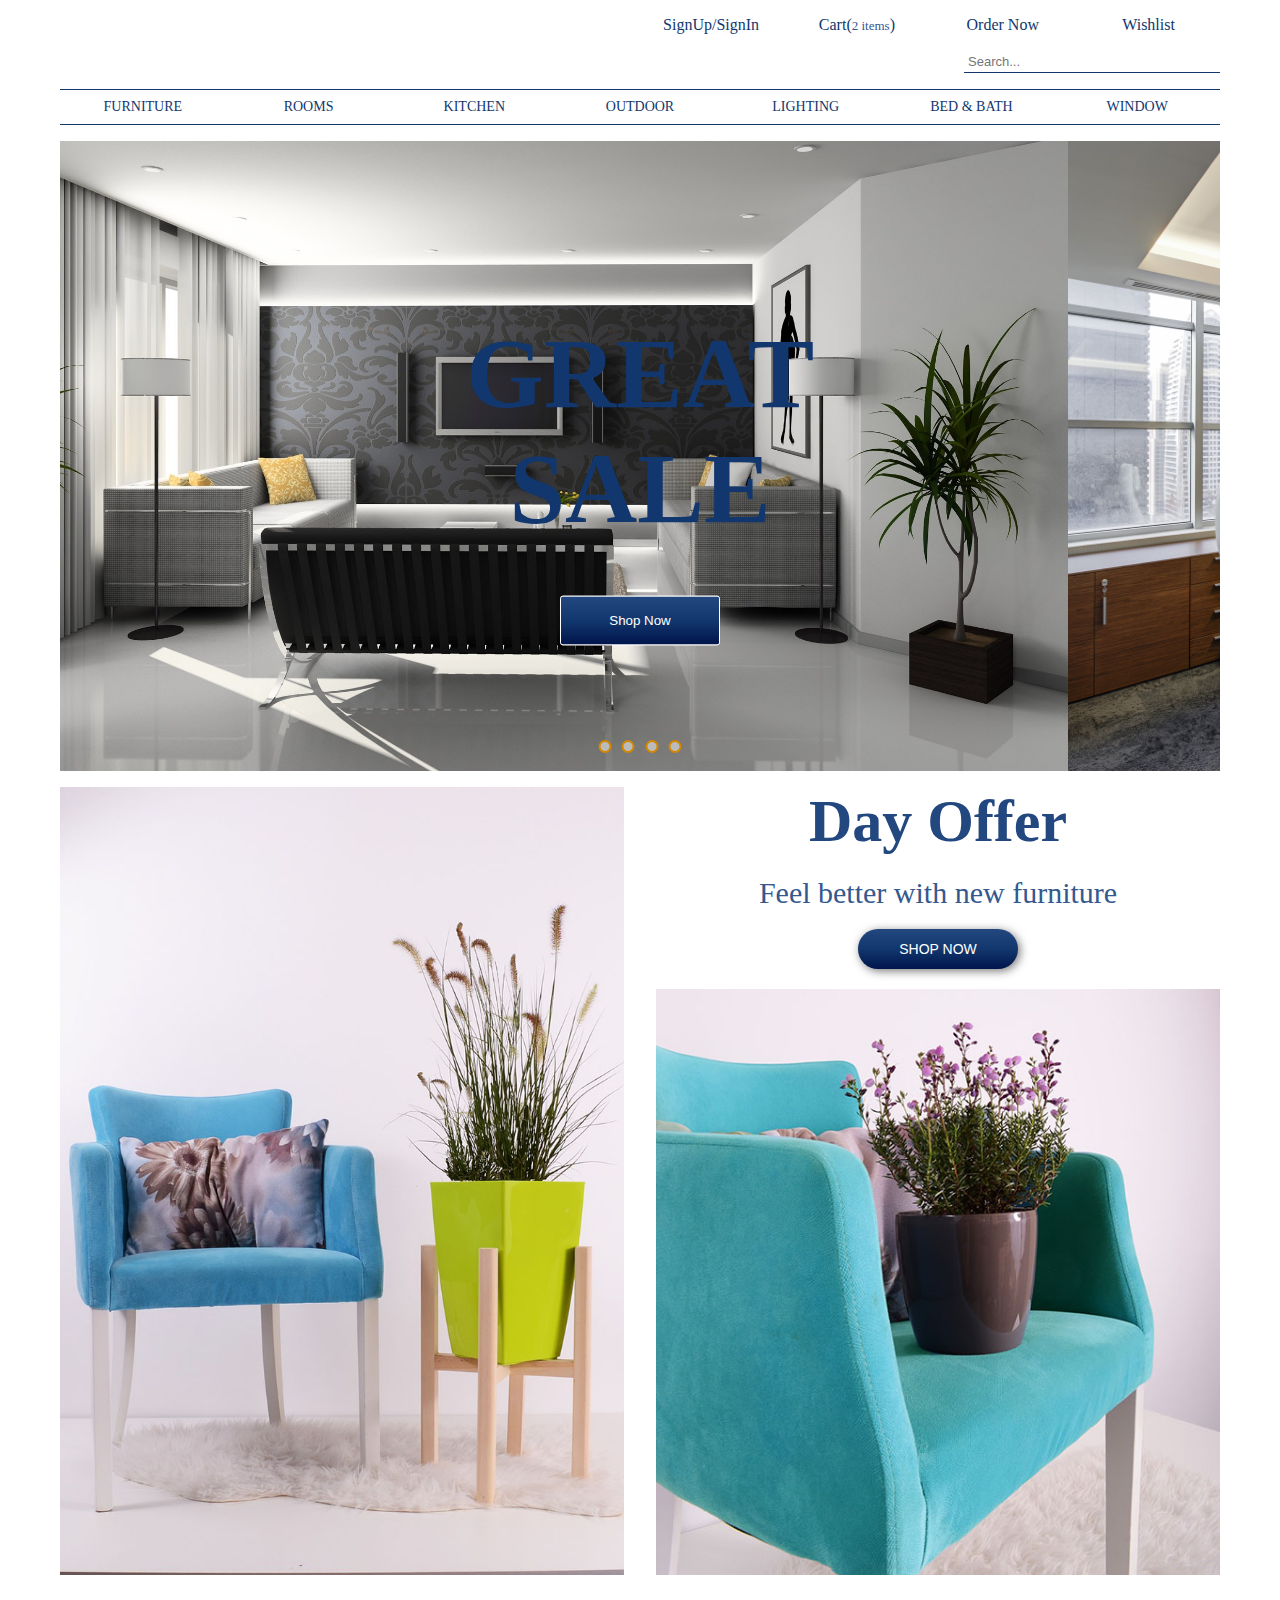
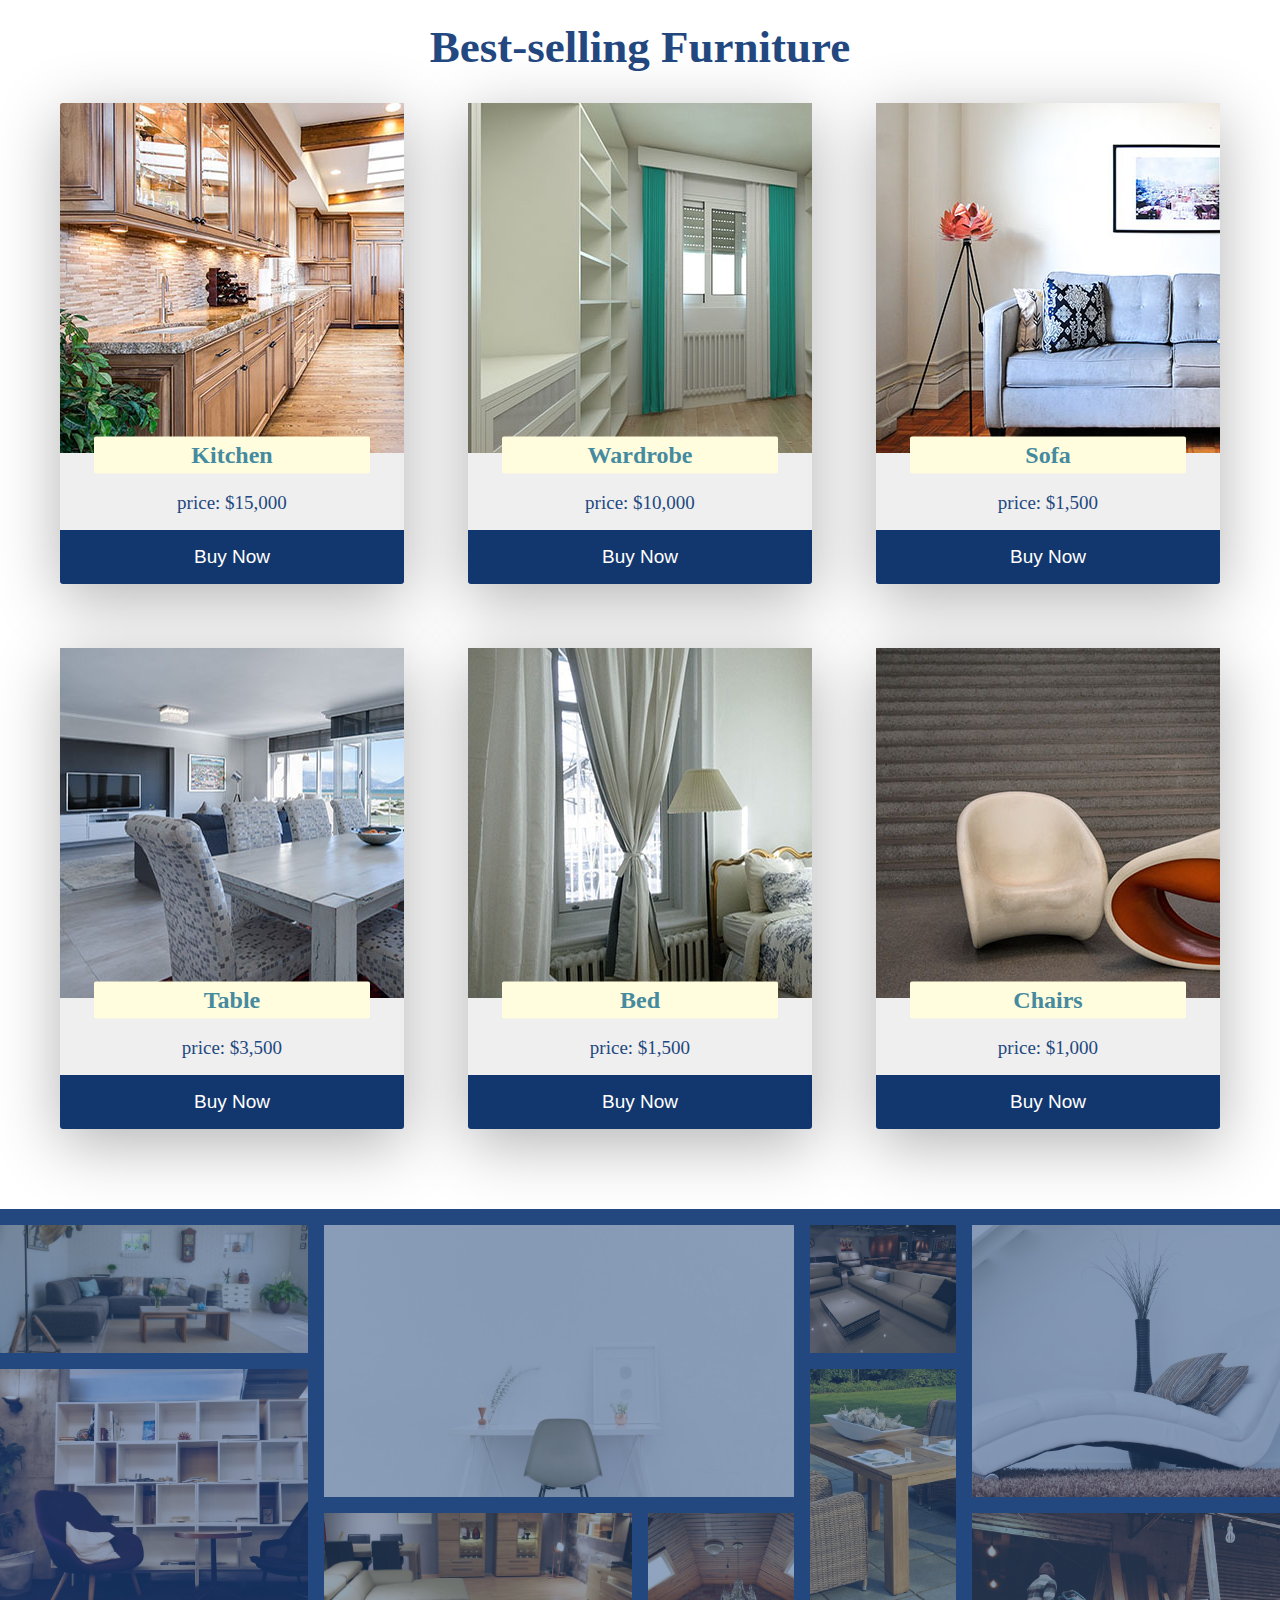
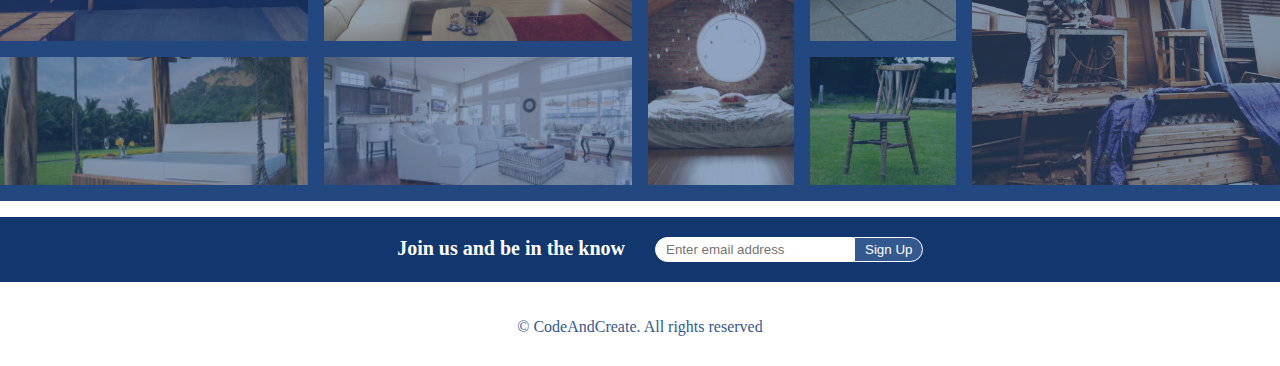
<file: index.html>
<!DOCTYPE html>
<html lang="en">
  <head>
    <meta charset="UTF-8" />
    <meta name="viewport" content="width=device-width, initial-scale=1.0" />
    <meta http-equiv="X-UA-Compatible" content="ie=edge" />
    <link rel="shortcut icon" type="image/png" href="images/logo.png" />
    <link
      rel="stylesheet"
      href="https://use.fontawesome.com/releases/v5.2.0/css/all.css"
      integrity="sha384-hWVjflwFxL6sNzntih27bfxkr27PmbbK/iSvJ+a4+0owXq79v+lsFkW54bOGbiDQ"
      crossorigin="anonymous"
    />
    <link rel="stylesheet" href="style.css" />
    <title>Furniture Store</title>
  </head>
  <body>
    <input type="checkbox" id="show-hide-forms" hidden />

    <div class="forms-wrapper">
      <label class="close-button" for="show-hide-forms">&#10005;</label>
      <input type="checkbox" id="show-form" hidden />
      <div class="show-buttons-wrapper">
        <label class="show-form-button show-signup-form" for="show-form"
          >SignUp</label
        >
        <label class="show-form-button show-signin-form" for="show-form"
          >SignIn</label
        >
      </div>

      <form class="signup-form">
        <h3 class="form-heading">Sign Up</h3>
        <div class="fullname-inputs-wrapper">
          <input type="text" placeholder="First Name" />
          <input type="text" placeholder="Second Name" />
        </div>
        <input class="form-input" type="text" placeholder="Username" />
        <input class="form-input" type="email" placeholder="Email Address" />
        <input class="form-input" type="password" placeholder="Password" />
        <input class="form-button" type="submit" value="SIGN UP" />
      </form>

      <form class="signin-form">
        <h3 class="form-heading">Sign In</h3>
        <input class="form-input" type="email" placeholder="Email Address" />
        <input class="form-input" type="password" placeholder="Password" />
        <input class="form-button" type="submit" value="SIGN IN" />
      </form>
    </div>

    <div class="container">
      <ul class="social-icons">
        <li class="social-icon-item">
          <a href="#" class="social-icon-link">
            <i class="social-icon fab fa-facebook-square"></i>
          </a>
        </li>

        <li class="social-icon-item">
          <a href="#" class="social-icon-link">
            <i class="social-icon fab fa-linkedin"></i>
          </a>
        </li>

        <li class="social-icon-item">
          <a href="#" class="social-icon-link">
            <i class="social-icon fab fa-twitter-square"></i>
          </a>
        </li>

        <li class="social-icon-item">
          <a href="#" class="social-icon-link">
            <i class="social-icon fab fa-instagram"></i>
          </a>
        </li>
      </ul>

      <nav class="first-nav">
        <ui class="first-nav-list">
          <li class="first-nav-item">
            <a href="#" class="first-nav-link">
              <label for="show-hide-forms">
                <i class="fas fa-sign-in-alt"></i>SignUp/SignIn
              </label>
            </a>
          </li>

          <li class="first-nav-item">
            <a href="#" class="first-nav-link">
              <i class="fas fa-shopping-cart"></i>Cart(<span>2 items</span>)
            </a>
          </li>

          <li class="first-nav-item">
            <a href="#" class="first-nav-link">
              <i class="fas fa-truck"></i>Order Now
            </a>
          </li>

          <li class="first-nav-item">
            <a href="#" class="first-nav-link">
              <i class="fas fa-heart"></i>Wishlist
            </a>
          </li>
        </ui>
      </nav>

      <div class="search">
        <form class="search-form">
          <input type="search" class="search-input" placeholder="Search..." />
          <button class="search-button">
            <i class="fas fa-search"></i>
          </button>
        </form>
      </div>

      <nav class="second-nav">
        <ul class="second-nav-list">
          <li class="second-nav-item">
            <a href="#" class="second-nav-link">Furniture</a>
            <div class="dropdown">
              <ul class="dropdown-first-list">
                <li class="dropdown-list-item">
                  <a href="#" class="dropdown-list-link">Sofas</a>
                </li>
                <li class="dropdown-list-item">
                  <a href="#" class="dropdown-list-link">Sectionals</a>
                </li>
                <li class="dropdown-list-item">
                  <a href="#" class="dropdown-list-link">Daybeds & Chaises</a>
                </li>
                <li class="dropdown-list-item">
                  <a href="#" class="dropdown-list-link"
                    >Consolas & Credenzas</a
                  >
                </li>
                <li class="dropdown-list-item">
                  <a href="#" class="dropdown-list-link">Chairs</a>
                </li>
                <li class="dropdown-list-item">
                  <a href="#" class="dropdown-list-link">Benches & Ottomans</a>
                </li>
                <li class="dropdown-list-item">
                  <a href="#" class="dropdown-list-link">Dressers & Chests</a>
                </li>
                <li class="dropdown-list-item">
                  <a href="#" class="dropdown-list-link">Dining Tables</a>
                </li>
              </ul>

              <ul class="dropdown-second-list">
                <li class="dropdown-list-item">
                  <a href="#" class="dropdown-list-link">Lampert</a>
                </li>
                <li class="dropdown-list-item">
                  <a href="#" class="dropdown-list-link">Baxter</a>
                </li>
                <li class="dropdown-list-item">
                  <a href="#" class="dropdown-list-link">Channing</a>
                </li>
                <li class="dropdown-list-item">
                  <a href="#" class="dropdown-list-link">Maxine</a>
                </li>
                <li class="dropdown-list-item">
                  <a href="#" class="dropdown-list-link">talitha</a>
                </li>
                <li class="dropdown-list-item">
                  <a href="#" class="dropdown-list-link">Ryder</a>
                </li>
                <li class="dropdown-list-item">
                  <a href="#" class="dropdown-list-link">Goldfinger</a>
                </li>
              </ul>

              <img
                class="dropdown-image"
                src="images/dropdown-image.jpg"
                alt=""
              />
            </div>
          </li>
          <li class="second-nav-item">
            <a href="#" class="second-nav-link">Rooms</a>
          </li>
          <li class="second-nav-item">
            <a href="#" class="second-nav-link">Kitchen</a>
          </li>
          <li class="second-nav-item">
            <a href="#" class="second-nav-link">Outdoor</a>
          </li>
          <li class="second-nav-item">
            <a href="#" class="second-nav-link">Lighting</a>
          </li>
          <li class="second-nav-item">
            <a href="#" class="second-nav-link">Bed & Bath</a>
          </li>
          <li class="second-nav-item">
            <a href="#" class="second-nav-link">Window</a>
          </li>
        </ul>
      </nav>

      <section class="banner">
        <div class="banner-content">
          <h1 class="banner-heading">Great Sale</h1>
          <button class="banner-button">
            <span class="banner-button-text-one">Shop Now</span>
            <span class="banner-button-text-two">It's Interesting</span>
          </button>
        </div>
        <div class="slideshow">
          <button class="slide-button slide-button-one"></button>
          <button class="slide-button slide-button-two"></button>
          <button class="slide-button slide-button-three"></button>
          <button class="slide-button slide-button-four"></button>
          <div class="slideshow-wrapper">
            <div class="slide">
              <img src="images/slide-img-1.jpg" alt="slide image 1" />
            </div>
            <div class="slide">
              <img src="images/slide-img-2.jpg" alt="slide image 2" />
            </div>
            <div class="slide">
              <img src="images/slide-img-3.jpg" alt="slide image 3" />
            </div>
            <div class="slide">
              <img src="images/slide-img-4.jpg" alt="slide image 4" />
            </div>
          </div>
        </div>
      </section>

      <section class="day-offer">
        <img
          src="images/day-offer-img-one.jpg"
          alt="day offer image 1"
          class="day-offer-image-one"
        />
        <h1 class="day-offer-heading">Day Offer</h1>
        <p class="day-offer-paragraph">Feel better with new furniture</p>
        <button class="day-offer-button">Shop Now</button>
        <img
          src="images/day-offer-img-two.jpg"
          alt="day offer image 2"
          class="day-offer-image-two"
        />
      </section>

      <section class="best-selling-furniture">
        <h1 class="best-selling-furniture-header">Best-selling Furniture</h1>

        <div class="best-selling-furniture-cards">
          <div class="best-selling-furniture-card">
            <img
              src="images/best-selling-furniture-kitchen.jpg"
              alt="best-selling image 1"
              class="best-selling-furniture-image"
            />
            <h3 class="best-selling-furniture-heading">Kitchen</h3>
            <p class="best-selling-furniture-paragraph">price: $15,000</p>
            <button class="best-selling-furniture-button">Buy Now</button>
          </div>

          <div class="best-selling-furniture-card">
            <img
              src="images/best-selling-furniture-wardrobe.jpg"
              alt="best-selling image 2"
              class="best-selling-wardrobe-image"
            />
            <h3 class="best-selling-furniture-heading">Wardrobe</h3>
            <p class="best-selling-furniture-paragraph">price: $10,000</p>
            <button class="best-selling-furniture-button">Buy Now</button>
          </div>

          <div class="best-selling-furniture-card">
            <img
              src="images/best-selling-furniture-sofa.jpg"
              alt="best-selling image 2"
              class="best-selling-sofa-image"
            />
            <h3 class="best-selling-furniture-heading">Sofa</h3>
            <p class="best-selling-furniture-paragraph">price: $1,500</p>
            <button class="best-selling-furniture-button">Buy Now</button>
          </div>

          <div class="best-selling-furniture-card">
            <img
              src="images/best-selling-furniture-table.jpg"
              alt="best-selling image 2"
              class="best-selling-table-image"
            />
            <h3 class="best-selling-furniture-heading">Table</h3>
            <p class="best-selling-furniture-paragraph">price: $3,500</p>
            <button class="best-selling-furniture-button">Buy Now</button>
          </div>

          <div class="best-selling-furniture-card">
            <img
              src="images/best-selling-furniture-bed.jpg"
              alt="best-selling image 2"
              class="best-selling-bed-image"
            />
            <h3 class="best-selling-furniture-heading">Bed</h3>
            <p class="best-selling-furniture-paragraph">price: $1,500</p>
            <button class="best-selling-furniture-button">Buy Now</button>
          </div>

          <div class="best-selling-furniture-card">
            <img
              src="images/best-selling-furniture-chairs.jpg"
              alt="best-selling image 2"
              class="best-selling-chairs-image"
            />
            <h3 class="best-selling-furniture-heading">Chairs</h3>
            <p class="best-selling-furniture-paragraph">price: $1,000</p>
            <button class="best-selling-furniture-button">Buy Now</button>
          </div>
        </div>
      </section>

      <section class="gallery">
        <img
          src="images/gallery-img-1.jpeg"
          alt="gallery image 1"
          class="gallery-image gallery-image-1"
        />
        <img
          src="images/gallery-img-2.jpeg"
          alt="gallery image 2"
          class="gallery-image gallery-image-2"
        />
        <img
          src="images/gallery-img-3.jpeg"
          alt="gallery image 3"
          class="gallery-image gallery-image-3"
        />
        <img
          src="images/gallery-img-4.jpeg"
          alt="gallery image 4"
          class="gallery-image gallery-image-4"
        />
        <img
          src="images/gallery-img-5.jpeg"
          alt="gallery image 5"
          class="gallery-image gallery-image-5"
        />
        <img
          src="images/gallery-img-6.jpeg"
          alt="gallery image 6"
          class="gallery-image gallery-image-6"
        />
        <img
          src="images/gallery-img-7.jpeg"
          alt="gallery image 7"
          class="gallery-image gallery-image-7"
        />
        <img
          src="images/gallery-img-8.jpeg"
          alt="gallery image 8"
          class="gallery-image gallery-image-8"
        />
        <img
          src="images/gallery-img-9.jpeg"
          alt="gallery image 9"
          class="gallery-image gallery-image-9"
        />
        <img
          src="images/gallery-img-10.jpeg"
          alt="gallery image 10"
          class="gallery-image gallery-image-10"
        />
        <img
          src="images/gallery-img-11.jpeg"
          alt="gallery image 11"
          class="gallery-image gallery-image-11"
        />
        <img
          src="images/gallery-img-12.jpeg"
          alt="gallery image 12"
          class="gallery-image gallery-image-12"
        />
      </section>

      <section class="contact">
        <h1 class="contact-heading">Join us and be in the know</h1>
        <form class="contact-form">
          <input
            type="text"
            class="contact-input"
            placeholder="Enter email address"
          />
          <input type="submit" class="contact-button" value="Sign Up" />
        </form>
      </section>

      <footer class="footer">
        <p>&copy; CodeAndCreate. All rights reserved</p>
      </footer>
    </div>
  </body>
</html>
</file>
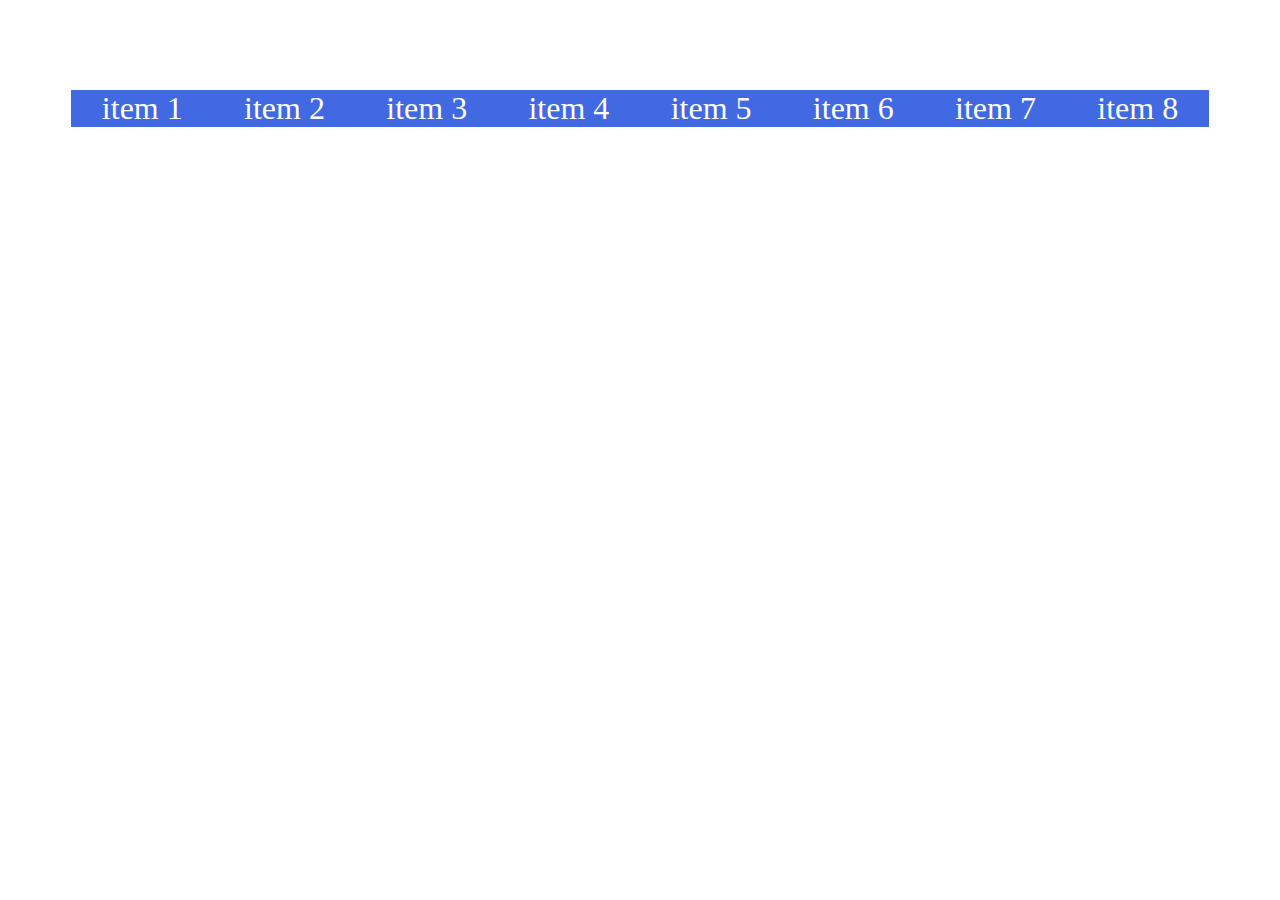
<file: examples/index.html>
<!DOCTYPE html>
<html lang="en">
  <head>
    <title>Grid Layout - Examples</title>
    <link rel="stylesheet" href="style.css" />
  </head>
  <body>
    <div class="container">
      <div class="item">item 1</div>
      <div class="item">item 2</div>
      <div class="item">item 3</div>
      <div class="item">item 4</div>
      <div class="item">item 5</div>
      <div class="item">item 6</div>
      <div class="item">item 7</div>
      <div class="item">item 8</div>
    </div>
  </body>
</html>
</file>
<file: style.css>
/* ------------------------------------------------------------------ */
/* GLOBAL VARIABLES */
/* ------------------------------------------------------------------ */
:root {
  --colour-001: #12376e;
  --colour-002: #34598f;
  --colour-003: #fffeee;
  --colour-004: #458a9f;
  --colour-005: #cccccc;
  --colour-006: #00154c;
  --colour-007: #23487f;
  --colour-008: #bbbbbb;
  --colour-009: #d38800;
  --colour-010: #777777;
  --colour-011: #efefef;
  --colour-012: #fffddd;
  --colour-013: rgba(0, 0, 0, 0.3);
  --colour-014: #eeeeee;
  --colour-015: #ffffff;
  --colour-016: #888888;
}

/* ------------------------------------------------------------------ */
/* GENERAL STYLES */
/* ------------------------------------------------------------------ */

@import url('https://fonts.googleapis.com/css?family=Alegreya');

html {
  font-size: 62.5%;
}

body {
  box-sizing: border-box;
  font-family: 'Alegreya', serif;
}

* {
  margin: 0;
  padding: 0;
  box-sizing: border-box;
}

/* ------------------------------------------------------------------ */
/* NAVBAR 1 STYLES */
/* ------------------------------------------------------------------ */

.container {
  margin-top: 1.6rem;
  display: grid;
  grid-template-columns: minmax(6rem, 1fr) repeat(8, minmax(min-content, 16rem)) minmax(
      6rem,
      1fr
    );
  grid-template-rows: repeat(3, min-content) 70vh repeat(5, min-content);
  grid-row-gap: 1.6rem;
}

.social-icons {
  grid-column: 2 / 4;
  grid-row: 1 / 2;
  /* border: solid red 2px; */
  list-style: none;
  display: grid;
  grid-template-columns: repeat(auto-fit, minmax(5rem, 1fr));
  align-items: center;
}

.social-icon {
  font-size: 1.8rem;
  color: var(--colour-001);
  transition: all 0.2s;
}

.social-icon:hover {
  color: var(--colour-002);
  transform: rotate(360deg);
}

.first-nav {
  grid-column: 6 / 10;
  grid-row: 1 / 2;
}

.first-nav-list {
  list-style: none;
  display: grid;
  grid-template-columns: repeat(auto-fit, minmax(10rem, 1fr));
  align-items: center;
}

.first-nav-link {
  text-decoration: none;
  font-size: 1.6rem;
  color: var(--colour-001);
  display: inline-block;
  width: 100%;
  text-align: center;
}

.first-nav-link:hover::after {
  width: 100%;
}

.first-nav-link::after {
  content: '';
  display: block;
  width: 0%;
  height: 0.1rem;
  background-color: var(--colour-001);
  transition: width 0.2s cubic-bezier(0.55, 0, 0.98, 0.54);
  margin: auto; /* start displying from middle and then grow outwards */
}

.first-nav-link span {
  font-size: 1.3rem;
  color: var(--colour-002);
}

.first-nav-link i {
  font-size: 1.3rem;
  margin-right: 0.3rem;
}

.search {
  grid-column: 8 / 10;
  grid-row: 2 / 3;
}

.search-form {
  display: grid;
  grid-template-columns: repeat(10, 10%);
  /* border: solid red 1px; */
}

.search-input {
  grid-column: 3 / -1;
  grid-row: 1 / 2;
  padding: 0.3rem 0.4rem;
  font-size: 1.3rem;
  border: none;
  border-bottom: 0.1rem solid var(--colour-001);
  outline: none;
}

.search-button {
  grid-column: 10 / -1;
  grid-row: 1 / 2;
  border: none;
  background-color: transparent;
  cursor: pointer;
}

/* ------------------------------------------------------------------ */
/* NAVBAR 2 STYLES */
/* ------------------------------------------------------------------ */

.second-nav {
  grid-column: 2 / 10;
  border-top: 0.1rem solid var(--colour-001);
  border-bottom: 0.1rem solid var(--colour-001);
}

.second-nav-list {
  display: grid;
  grid-template-columns: repeat(auto-fit, minmax(10rem, 1fr));
  list-style: none;
}

.second-nav-link {
  text-align: center;
  display: grid;
  text-transform: uppercase;
  text-decoration: none;
  font-size: 1.4rem;
  color: var(--colour-001);
  padding: 0.8rem 0;
  transition: all 0.5s 0.3s;
}

.second-nav-link::before {
  content: '';
  display: block;
  width: 0;
  height: 0.1rem;
  background-color: var(--colour-001);
  transition: width 0.5s cubic-bezier(0.55, 0, 0.98, 0.54),
    background-color 0.5s 0.3s;
  justify-self: start;
}

.second-nav-link::after {
  content: '';
  display: block;
  width: 0;
  height: 0.1rem;
  background-color: var(--colour-001);
  transition: width 0.5s cubic-bezier(0.55, 0, 0.98, 0.54),
    background-color 0.5s 0.3s;
  justify-self: end;
}

.second-nav-item:hover .second-nav-link {
  background-color: var(--colour-001);
  color: white;
}

.second-nav-item:hover .second-nav-link::before {
  width: 100%;
  background-color: white;
}

.second-nav-item:hover .second-nav-link::after {
  width: 100%;
  background-color: white;
}

/* ------------------------------------------------------------------ */
/* NAVBAR 2  DROPDOWN STYLES */
/* ------------------------------------------------------------------ */

.second-nav-item:first-child {
  position: relative;
}

.dropdown {
  visibility: hidden;
  opacity: 0;
  position: absolute;
  top: 100%;
  width: 70rem;
  background-color: var(--colour-003);
  padding: 1.6rem;
  display: grid;
  grid-template-columns: repeat(7, 10rem);
  z-index: 2;
}

.second-nav-item:first-child:hover .dropdown {
  visibility: visible;
  opacity: 1;
  transition: all 1s;
}

.dropdown-first-list {
  grid-column: 1/ 3;
}

.dropdown-second-list {
  grid-column: 3/5;
}

.dropdown-image {
  grid-column: 5 / -1;
  width: 100%;
}

.dropdown-list-item {
  list-style: none;
}

.dropdown-list-link {
  font-size: 1.3rem;
  text-transform: uppercase;
  color: var(--colour-002);
  margin: 0 0 1rem 1.6rem;
  display: block;
  text-decoration: none;
}

.dropdown-list-link:hover {
  color: var(--colour-004);
}

/* ------------------------------------------------------------------ */
/* BANNER STYLES */
/* ------------------------------------------------------------------ */

.banner {
  grid-column: 2/ 10;
  grid-row: 4 / 5;
  position: relative;
  text-align: center;
}

.banner-content {
  position: absolute;
  top: 50%;
  left: 50%;
  transform: translate(-50%, -50%);
  text-transform: uppercase;
  z-index: 1;
}

.banner-heading {
  font-size: 10rem;
  color: var(--colour-001);
  padding: 1rem;
  margin: 4rem;
  transition: font-size 0.2s;
}

.banner-button {
  width: 16rem;
  height: 5rem;
  background-image: linear-gradient(
    to top,
    var(--colour-006),
    var(--colour-001),
    var(--colour-007)
  );
  color: white;
  border: 0.1rem solid white;
  border-radius: 0.3rem;
  outline: none;
  cursor: pointer;
  position: relative;
  overflow: hidden;
}

.banner-button-text-one {
  position: absolute;
  top: 50%;
  left: 0;
  transform: translateY(-50%);
  width: 100%;
  transition: top 0.2s;
}

.banner-button-text-two {
  position: absolute;
  top: 150%;
  left: 0;
  transform: translateY(-50%);
  width: 100%;
  transition: top 0.2s;
}

.banner-button:hover .banner-button-text-one {
  top: -100%;
}

.banner-button:hover .banner-button-text-two {
  top: 50%;
}

/* ------------------------------------------------------------------ */
/* SLIDESHOW STYLES */
/* ------------------------------------------------------------------ */
.slideshow {
  height: 100%;
  overflow: hidden;
  position: relative;
}

.slideshow-wrapper {
  display: flex;
  width: 400%;
  height: 100%;
  position: relative;
  animation: slideshow 20s infinite;
}

.slide img {
  width: 100%;
  height: 100%;
  object-fit: cover;
}

.slide-button {
  width: 1.3rem;
  height: 1.3rem;
  background-color: var(--colour-008);
  border: 0.2rem solid var(--colour-009);
  border-radius: 50%;
  cursor: pointer;
  outline: none;
  position: absolute;
  top: 95%;
  transform: translateX(-50%);
  z-index: 1;
}

.slide-button-one {
  left: 47%;
}
.slide-button-two {
  left: 49%;
}
.slide-button-three {
  left: 51%;
}
.slide-button-four {
  left: 53%;
}

.slide-button:focus {
  background-color: var(--colour-001);
}

.slide-button-one:focus ~ .slideshow-wrapper {
  animation: none;
  left: 0;
}

.slide-button-two:focus ~ .slideshow-wrapper {
  animation: none;
  left: -100%;
}

.slide-button-three:focus ~ .slideshow-wrapper {
  animation: none;
  left: -200%;
}

.slide-button-four:focus ~ .slideshow-wrapper {
  animation: none;
  left: -300%;
}

@keyframes slideshow {
  0% {
    left: 0;
  }
  10% {
    left: 0;
  }
  15% {
    left: -100%;
  }
  25% {
    left: -100%;
  }
  30% {
    left: -200%;
  }
  40% {
    left: -200%;
  }
  45% {
    left: -300%;
  }
  55% {
    left: -300%;
  }
  60% {
    left: -200%;
  }
  70% {
    left: -200%;
  }
  75% {
    left: -100%;
  }
  85% {
    left: -100%;
  }
  90% {
    left: 0;
  }
}

/* ------------------------------------------------------------------ */
/* DAY OFFER STYLES */
/* ------------------------------------------------------------------ */

.day-offer {
  grid-column: 2 / 10;
  grid-row: 5 / 6;
  display: grid;
  grid-template-columns: repeat(4, 1fr);
  grid-template-rows: repeat(4, min-content);
  grid-gap: 1.6rem 3.2rem;
  justify-items: center;
}

.day-offer-image-one {
  grid-column: 1 / 3;
  grid-row: 1 / -1;
  width: 100%;
}

.day-offer-heading {
  grid-column: 3 / -1;
  grid-row: 1 / 2;
  font-size: 6rem;
  color: var(--colour-007);
  transition: font-size 0.2s;
}

.day-offer-paragraph {
  grid-column: 3 / -1;
  grid-row: 2 / 3;
  font-size: 3rem;
  color: var(--colour-002);
  transition: font-size 0.2s;
}

.day-offer-button {
  grid-column: 3 / -1;
  grid-row: 3 / 4;
  background-image: linear-gradient(
    to top,
    var(--colour-006),
    var(--colour-001),
    var(--colour-007)
  );
  color: white;
  font-size: 1.4rem;
  width: 16rem;
  padding: 1rem;
  border: none;
  border-radius: 5rem;
  text-transform: uppercase;
  outline: none;
  box-shadow: 0.2rem 0.2rem 1rem var(--colour-010);
}

.day-offer-button:hover {
  box-shadow: 0.2rem 0.2rem 2rem var(--colour-010);
  cursor: pointer;
}

.day-offer-image-two {
  grid-column: 3 / -1;
  grid-row: 4 / -1;
  width: 100%;
  align-self: end;
}

/* ------------------------------------------------------------------ */
/* BEST SELLING FURNITURE STYLES */
/* ------------------------------------------------------------------ */

.best-selling-furniture {
  grid-column: 2 / 10;
  grid-row: 6 / 7;
}

.best-selling-furniture-header {
  font-size: 4.5rem;
  color: var(--colour-007);
  text-align: center;
  margin: 3rem 0;
}

.best-selling-furniture-cards {
  display: grid;
  grid-template-columns: repeat(auto-fit, minmax(30rem, 1fr));
  gap: 6.4rem 6.4rem;
}

.best-selling-furniture-card {
  background-color: var(--colour-011);
  overflow: hidden;
  box-shadow: 0 1.5rem 6rem var(--colour-013);
}

.best-selling-furniture-image {
  border-radius: 0.3rem 0.3rem 0 0;
}

.best-selling-furniture-heading {
  background-color: var(--colour-012);
  width: 80%;
  margin: auto;
  text-align: center;
  font-size: 2.4rem;
  color: var(--colour-004);
  padding: 0.5rem 0;
  border-radius: 0.2rem;
  transform: translateY(-50%);
}

.best-selling-furniture-paragraph {
  font-size: 1.9rem;
  color: var(--colour-007);
  text-align: center;
  margin-bottom: 1.6rem;
}

.best-selling-furniture-button {
  width: 100%;
  padding: 1.6rem 0;
  background-color: var(--colour-001);
  font-size: 1.9rem;
  color: white;
  border: none;
  border-radius: 0 0 0.3rem 0.3rem;
  cursor: pointer;
}

.best-selling-furniture-button:hover {
  background-color: var(--colour-007);
}

/* ------------------------------------------------------------------ */
/* GALLERY STYLES */
/* ------------------------------------------------------------------ */
.gallery {
  grid-column: 1 / -1;
  grid-row: 7 / 8;
  display: grid;
  grid-template-columns: repeat(8, minmax(1rem, 1fr));
  grid-template-rows: repeat(4, 10vw);
  gap: 1.6rem;
  margin-top: 6.4rem;
  background-color: var(--colour-007);
  padding: 1.6rem 0;
}

.gallery-image {
  width: 100%;
  height: 100%;
  object-fit: cover;
  opacity: 0.5;
  transition: opacity 0.5s;
}

.gallery-image:hover {
  opacity: 1;
}

.gallery-image-1 {
  grid-column: 1 / 3;
  grid-row: 1 / 2;
}

.gallery-image-2 {
  grid-column: 3 / 6;
  grid-row: 1 / 3;
}

.gallery-image-3 {
  grid-column: 6 / 7;
  grid-row: 1 / 2;
}

.gallery-image-4 {
  grid-column: 7 / 9;
  grid-row: 1 / 3;
}

.gallery-image-5 {
  grid-column: 1 / 3;
  grid-row: 2 / 4;
}

.gallery-image-6 {
  grid-column: 3 / 5;
  grid-row: 3 / 4;
}

.gallery-image-7 {
  grid-column: 6 / 7;
  grid-row: 2 / 4;
}

.gallery-image-8 {
  grid-column: 5 / 6;
  grid-row: 3 / 5;
}

.gallery-image-9 {
  grid-column: 1 / 3;
  grid-row: 4 / 5;
}

.gallery-image-10 {
  grid-column: 3 / 5;
  grid-row: 4 / 5;
}

.gallery-image-11 {
  grid-column: 6 / 7;
  grid-row: 4 / 5;
}

.gallery-image-12 {
  grid-column: 7 / 9;
  grid-row: 3 / 5;
}

/* ------------------------------------------------------------------ */
/* CONTACT STYLES */
/* ------------------------------------------------------------------ */

.contact {
  grid-column: 1 / -1;
  grid-row: 8 / 9;
  display: grid;
  grid-template-columns: repeat(2, 1fr);
  gap: 3rem;
  background-color: var(--colour-001);
  padding: 2rem 0;
}

.contact-heading {
  justify-self: end;
  font-size: 2rem;
  color: white;
}

.contact-form {
  display: flex;
}

.contact-form input {
  outline: none;
  padding: 0.4rem 1rem;
  border: 0.1rem solid white;
}

.contact-input {
  border-radius: 5rem 0 0 5rem;
  border-right: none;
}

.contact-button {
  background-color: var(--colour-002);
  color: white;
  border-radius: 0 5rem 5rem 0;
  border-left: none;
  transition: background-color 0.2s;
  cursor: pointer;
}

.contact-button:hover {
  background-color: var(--colour-001);
}

/* ------------------------------------------------------------------ */
/* FOOTER STYLES */
/* ------------------------------------------------------------------ */
.footer {
  grid-column: 2 / 10;
  grid-row: 9 / 10;
  text-align: center;
  font-size: 1.6rem;
  padding: 2rem 0 3rem 0;
  color: var(--colour-002);
}

/* ------------------------------------------------------------------ */
/* MODAL STYLES */
/* ------------------------------------------------------------------ */

.forms-wrapper {
  background-color: var(--colour-014);
  position: fixed;
  top: 25%;
  left: 50%;
  transform: translateX(-50%);
  z-index: 2;
  padding: 2rem;
  border: 0.1rem solid var(--colour-002);
  border-radius: 0.3rem;
  display: none;
}

.show-buttons-wrapper {
  display: flex;
  padding: 1rem;
  padding-top: 1.5rem;
}

.show-form-button {
  flex: 0 1 50%;
  background-color: var(--colour-001);
  font-size: 1.5rem;
  color: white;
  padding: 1rem;
  text-transform: uppercase;
  letter-spacing: 0.2rem;
  text-align: center;
  border: 0.1rem solid var(--colour-014);
  cursor: pointer;
}

.form-heading {
  font-size: 2rem;
  color: var(--colour-001);
  text-transform: uppercase;
  padding: 1rem 0 0 0.2rem;
}

.forms-wrapper form {
  width: 50rem;
  padding: 1rem;
}

.forms-wrapper form input:not(.form-button) {
  background-color: var(--colour-015);
  color: var(--colour-010);
  padding: 1.3rem;
  margin: 0.3rem 0;
  border: o.2rem solid var(--colour-014);
  outline: none;
}

.fullname-inputs-wrapper {
  display: flex;
}

.fullname-inputs-wrapper input {
  width: 50%;
}

.form-input {
  width: 100%;
}

.form-button {
  width: 35%;
  background-color: var(--colour-009);
  color: white;
  letter-spacing: 0.3rem;
  padding: 1rem;
  border: none;
  margin-top: 0.5rem;
}

.close-button {
  font-size: 1.5rem;
  color: var(--colour-006);
  font-weight: 600;
  position: absolute;
  top: 1.3rem;
  right: 3.5rem;
  cursor: pointer;
}

.signin-form {
  display: none;
}

.show-signup-form {
  color: var(--colour-016);
  background-color: var(--colour-002);
  pointer-events: none;
}

#show-form:checked ~ .show-buttons-wrapper .show-signin-form {
  color: var(--colour-016);
  background-color: var(--colour-002);
  pointer-events: none;
}

#show-form:checked ~ .show-buttons-wrapper .show-signup-form {
  color: var(--colour-015);
  background-color: var(--colour-001);
  pointer-events: initial;
}

#show-form:checked ~ .signup-form {
  display: none;
}

#show-form:checked ~ .signin-form {
  display: block;
}

#show-hide-forms:checked + .forms-wrapper {
  display: block;
  animation: modal-box 0.5s;
}

#show-hide-forms:checked ~ .container {
  pointer-events: none;
  opacity: 0.6;
}

@keyframes modal-box {
  0% {
    left: 40%;
  }
  50% {
    left: 60%;
  }
  75% {
    left: 45%;
  }
  100% {
    left: 50%;
  }
}

.first-nav-link label {
  cursor: pointer;
}

/* ------------------------------------------------------------------ */
/* RESPONSIVE STYLES */
/* ------------------------------------------------------------------ */

@media (max-width: 1250px) {
  .banner-heading {
    font-size: 8rem;
  }
  .day-offer-heading {
    font-size: 5rem;
  }
  .day-offer-paragraph {
    font-size: 3rem;
  }
}

@media (max-width: 1000px) {
  .container {
    grid-template-columns:
      minmax(4rem, 1fr) repeat(8, minmax(min-content, 16rem))
      minmax(4rem, 1fr);
  }

  .social-icons {
    grid-column: 2 / 5;
    grid-row: 2 / 3;
  }

  .first-nav {
    grid-column: 2 / 10;
  }

  .banner-heading {
    font-size: 5rem;
  }

  .day-offer-heading {
    font-size: 4.5rem;
  }

  .day-offer-paragraph {
    font-size: 2.5rem;
  }

  .day-offer-image-one {
    align-self: end;
  }

  .forms-wrapper form {
    width: 40rem;
  }
}

@media (max-width: 800px) {
  .container {
    grid-template-columns:
      minmax(2rem, 1fr) repeat(8, minmax(min-content, 16rem))
      minmax(2rem, 1fr);
    grid-template-rows: repeat(3, min-content) 50vh repeat(5, min-content);
  }

  .social-icons {
    grid-column: 2 / 6;
  }

  .dropdown {
    width: 52.5rem;
    grid-template-columns: repeat(7, 7.5rem);
  }

  .dropdown-list-link {
    margin-bottom: 0.7rem;
  }

  .dropdown-image {
    height: 100%;
    object-fit: cover;
  }

  .banner-button {
    width: 14rem;
    height: 4rem;
  }

  .slide-button-one {
    left: 45.5%;
  }

  .slide-button-two {
    left: 48.5%;
  }

  .slide-button-three {
    left: 51.5%;
  }

  .slide-button-four {
    left: 54.5%;
  }

  .day-offer-heading {
    font-size: 4rem;
  }

  .day-offer-paragraph {
    font-size: 2rem;
  }

  .day-offer-button {
    width: 13rem;
    padding: 0.8rem;
  }
}

@media (max-width: 600px) {
  .container {
    grid-template-columns:
      minmax(1rem, 1fr) repeat(8, minmax(min-content, 16rem))
      minmax(1rem, 1fr);
  }

  .first-nav-list {
    grid-template-columns: repeat(auto-fit, minmax(12rem, 1fr));
    row-gap: 1rem;
  }

  .social-icons {
    grid-column: 2 / 7;
    grid-template-columns: repeat(auto-fit, minmax(2rem, 1fr));
  }

  .dropdown {
    width: 40rem;
    grid-template-columns: repeat(4, 7.5rem);
  }

  .dropdown-image {
    display: none;
  }

  .banner-heading {
    font-size: 4rem;
  }

  .banner-button {
    transform: translateY(2.5rem);
    height: 3.5rem;
  }

  .slide-button {
    top: 90%;
  }

  .slide-button-one {
    left: 44%;
  }

  .slide-button-two {
    left: 48%;
  }

  .slide-button-three {
    left: 52%;
  }

  .slide-button-four {
    left: 56%;
  }

  .day-offer {
    column-gap: 1.4rem;
  }

  .day-offer-heading {
    font-size: 3rem;
  }

  .day-offer-paragraph {
    font-size: 1.6rem;
    text-align: center;
  }

  .gallery {
    gap: 1rem;
    padding: 1rem;
  }

  .contact {
    grid-template-columns: 1fr;
    row-gap: 2rem;
  }

  .contact-heading {
    font-size: 1.8rem;
    justify-self: center;
  }

  .contact-form {
    justify-self: center;
  }

  .forms-wrapper form {
    width: 30rem;
  }
}
</file>
<file: examples/style.css>
.container {
  width: 90%;
  background-color: #efefef;
  margin: 10vh auto;
  display: grid;
  grid-template-columns: repeat(auto-fit, minmax(80px, 1fr));
}

.item {
  font-size: 2rem;
  background-color: royalblue;
  color: white;
  text-align: center;
}
</file>
